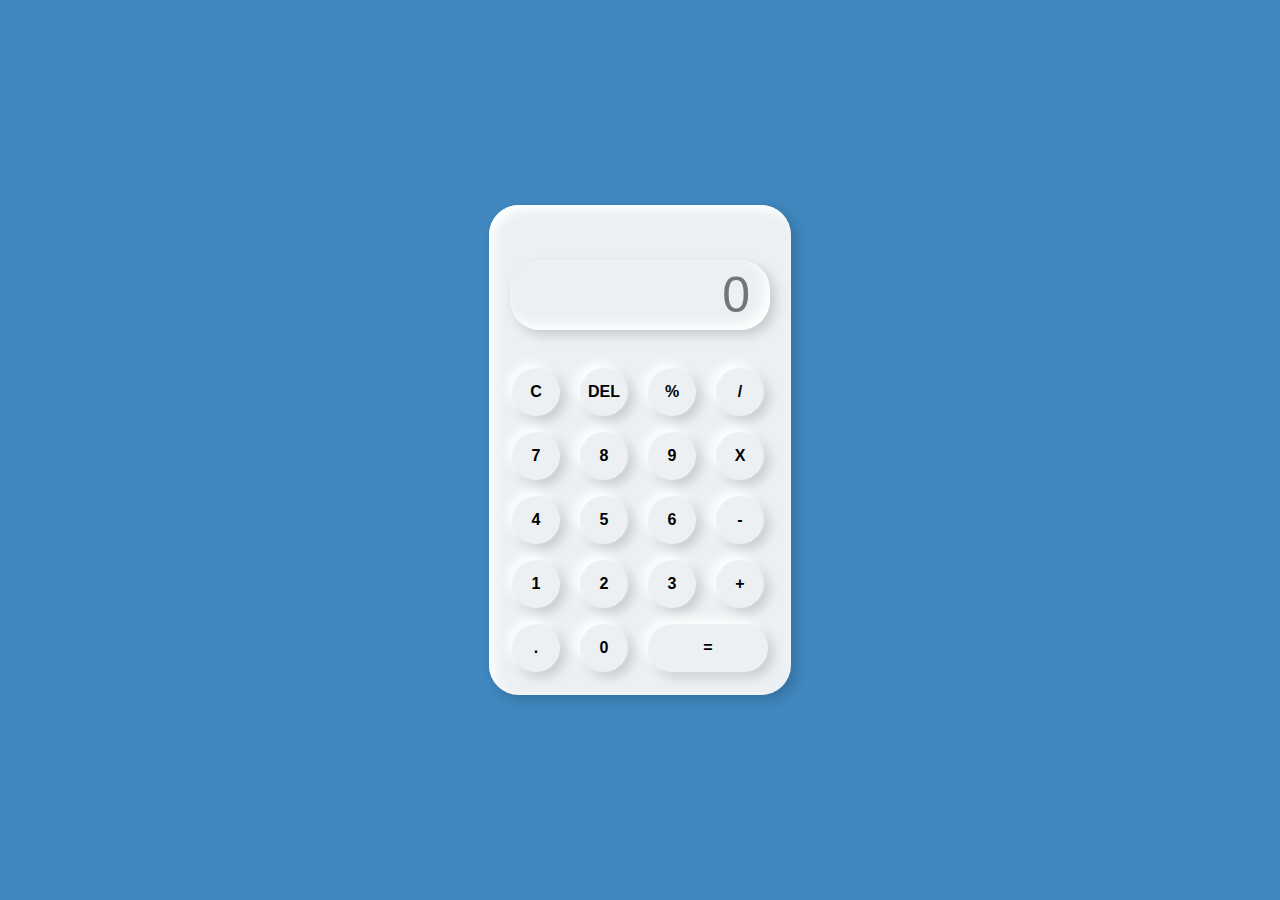
<file: 1.Calculator/index.html>
<!DOCTYPE html>
<html lang="en">

<head>
  <meta charset="UTF-8">
  <meta http-equiv="X-UA-Compatible" content="IE=edge">
  <meta name="viewport" content="width=device-width, initial-scale=1.0">
  <link rel="stylesheet" href="./style.css">
  <title>Basic Calculator</title>
</head>

<body>

  <div class="container">
    <div class="calculator">
      <input type="text" placeholder="0" id="output-screen">
      <button onclick="Clear()">C</button>
      <button onclick="del()">DEL</button>
      <button onclick="display('%')">%</button>
      <button onclick="display('/')">/</button>
      <button onclick="display('7')">7</button>
      <button onclick="display('8')">8</button>
      <button onclick="display('9')">9</button>
      <button onclick="display('*')">X</button>
      <button onclick="display('4')">4</button>
      <button onclick="display('5')">5</button>
      <button onclick="display('6')">6</button>
      <button onclick="display('-')">-</button>
      <button onclick="display('1')">1</button>
      <button onclick="display('2')">2</button>
      <button onclick="display('3')">3</button>
      <button onclick="display('+')">+</button>
      <button onclick="display('.')">.</button>
      <button onclick="display('0')">0</button>
      <button onclick="calculate('=')" class="equal">=</button>
    </div>
  </div>

  <script src="./script.js"></script>
</body>

</html>
</file>
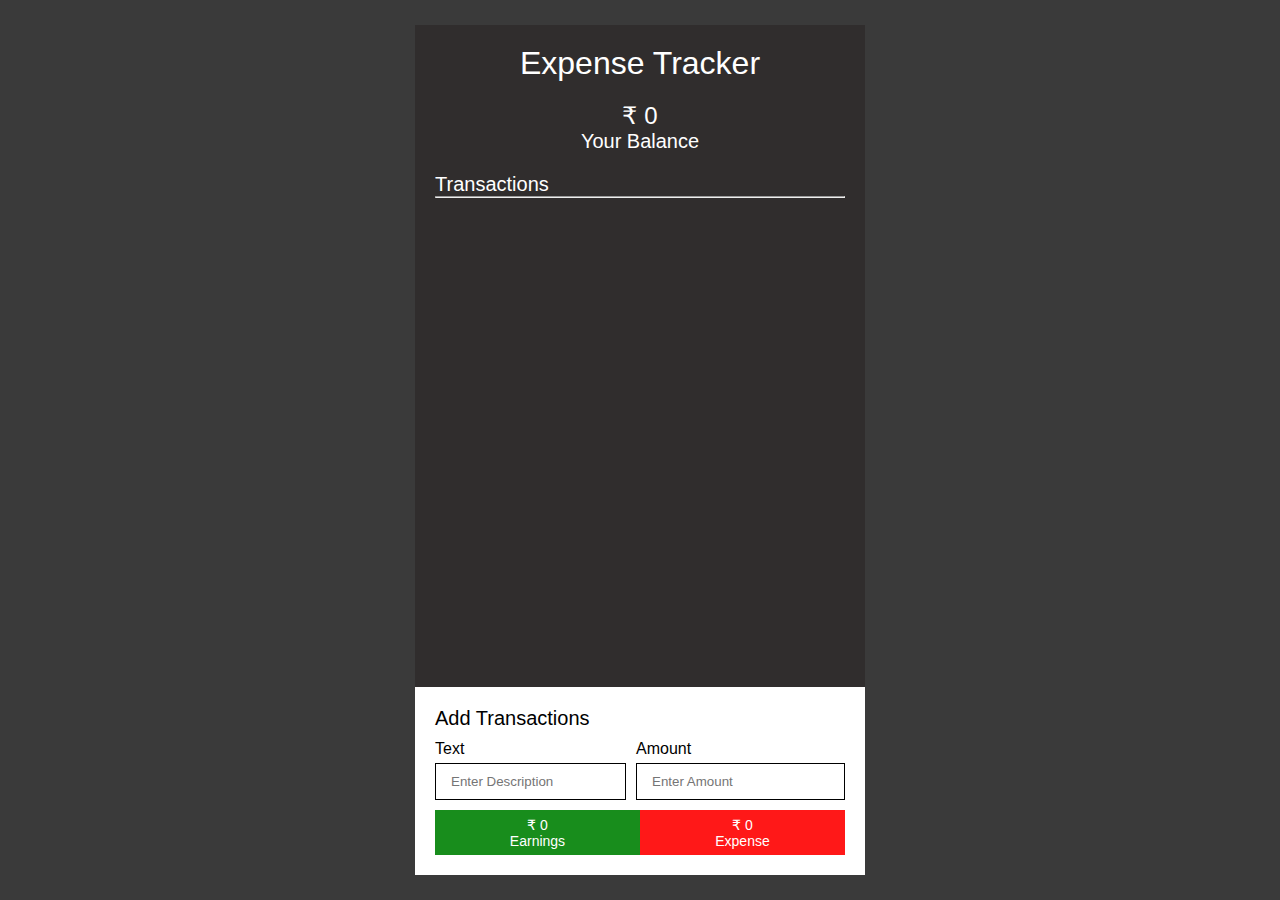
<file: 10.Expense Tracker/index.html>
<!DOCTYPE html>
<html lang="en">

<head>
  <meta charset="UTF-8">
  <meta http-equiv="X-UA-Compatible" content="IE=edge">
  <meta name="viewport" content="width=device-width, initial-scale=1.0">
  <link rel="stylesheet" href="./style.css">
  <title>Expense Tracker</title>
</head>

<body>

  <div class="container">
    <div class="box">
      <section class="box_upper">
        <h1>Expense Tracker</h1>

        <div class="balance">
          <h2 id="netAmount">₹0</h2>
          <h3>Your Balance</h3>
        </div>
      </section>

      <div class="transaction_container">
        <h3>Transactions</h3>
        <hr />

        <div class="transactions">

        </div>
      </div>
      <section class="transaction_form">
        <h3>Add Transactions</h3>
        <form id="transactionForm">
          <div class="inputs">
            <div class="form_control">
              <label for="text">Text</label>
              <input placeholder="Enter Description" type="text" name="text" id="text" />
            </div>
            <div class="form_control">
              <label for="amount">Amount</label>
              <input placeholder="Enter Amount" type="number" name="amount" id="amount" />
            </div>
          </div>

          <div class="buttons_container">
            <button type="submit" id="earnBtn">
              <p id="earning">₹0</p>
              <p>Earnings</p>
            </button>
            <button type="submit" id="expBtn">
              <p id="expense">₹0</p>
              <p>Expense</p>
            </button>
          </div>
        </form>
      </section>
    </div>
  </div>

  <script src="./script.js"></script>
</body>

</html>
</file>
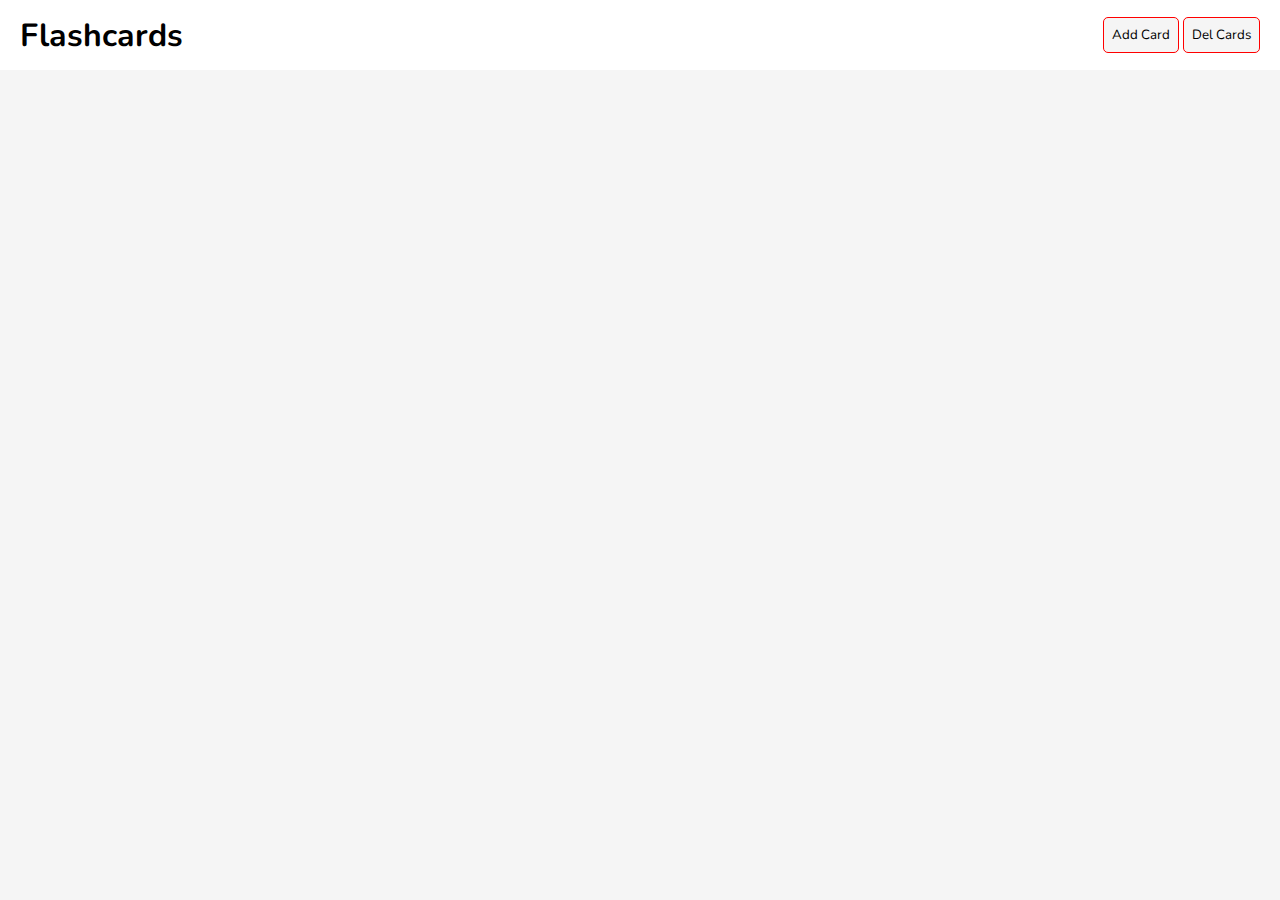
<file: 19.Flash Card Information/index.html>
<!DOCTYPE html>
<html lang="en">

<head>
  <meta charset="UTF-8">
  <meta http-equiv="X-UA-Compatible" content="IE=edge">
  <meta name="viewport" content="width=device-width, initial-scale=1.0">
  <link rel="stylesheet" href="./style.css">
  <title>Flash Card Information</title>
</head>

<body>
  <main>

    <header>
      <div class="container">
        <div id="header">
          <h1>Flashcards</h1>
          <div>
            <button id="show_card_box">Add Card</button>
            <button id="delete_cards">Del Cards</button>
          </div>
        </div>
      </div>
    </header>

    <section>
      <div class="container">
        <div id="create_card">
          <h2>Create Flashcard</h2>
          <label for="question">Question</label>
          <textarea id="question" maxlength="280"></textarea>
          <label for="answer" maxlength="280">Answer</label>
          <br>
          <textarea id="answer"></textarea>
          <div>
            <button id="save_card">Save</button> <button id="close_card_box">Close</button>
          </div>
        </div>
      </div>
    </section>

    <section>
      <div class="container">
        <div id="flashcards"></div>
      </div>
    </section>

  </main>
  <script src="./script.js"></script>
</body>

</html>
</file>
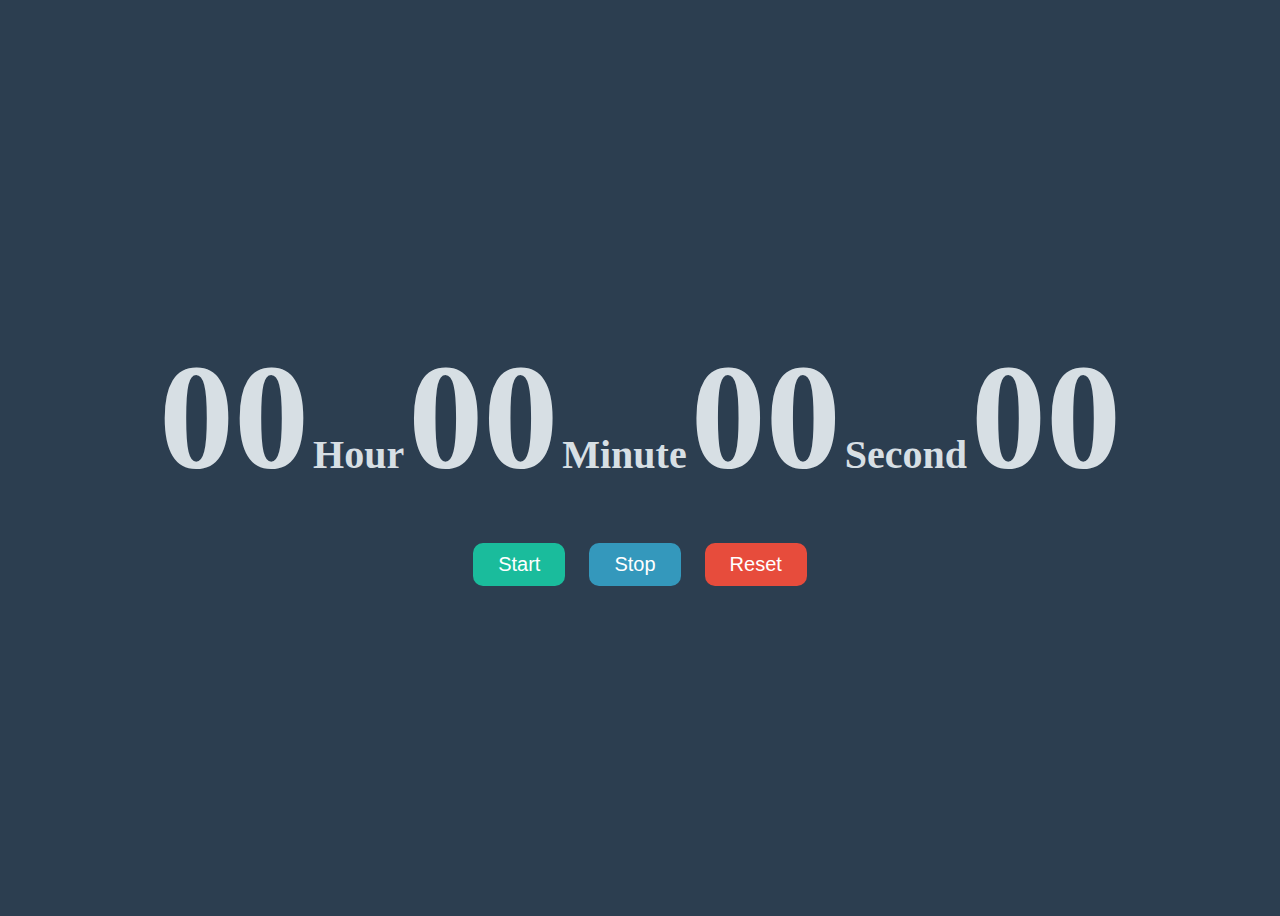
<file: 2.Stopwatch/index.html>
<!DOCTYPE html>
<html lang="en">

<head>
  <meta charset="UTF-8">
  <meta http-equiv="X-UA-Compatible" content="IE=edge">
  <meta name="viewport" content="width=device-width, initial-scale=1.0">
  <link rel="stylesheet" href="./style.css">
  <title>Stopwatch</title>
</head>

<body>

  <div id="container">
    <div id="time">
      <span class="digit" id="hour">00</span>
      <span class="txt">Hour</span>

      <span class="digit" id="minute">00</span>
      <span class="txt">Minute</span>

      <span class="digit" id="second">00</span>
      <span class="txt">Second</span>

      <span class="digit" id="count">00</span>
    </div>
    <div id="btn-container">
      <button class="btn" id="start" onclick="start()">Start</button>
      <button class="btn" id="stop" onclick="stop()">Stop</button>
      <button class="btn" id="reset" onclick="reset()">Reset</button>
    </div>
  </div>

  <script src="./script.js"></script>
</body>

</html>
</file>
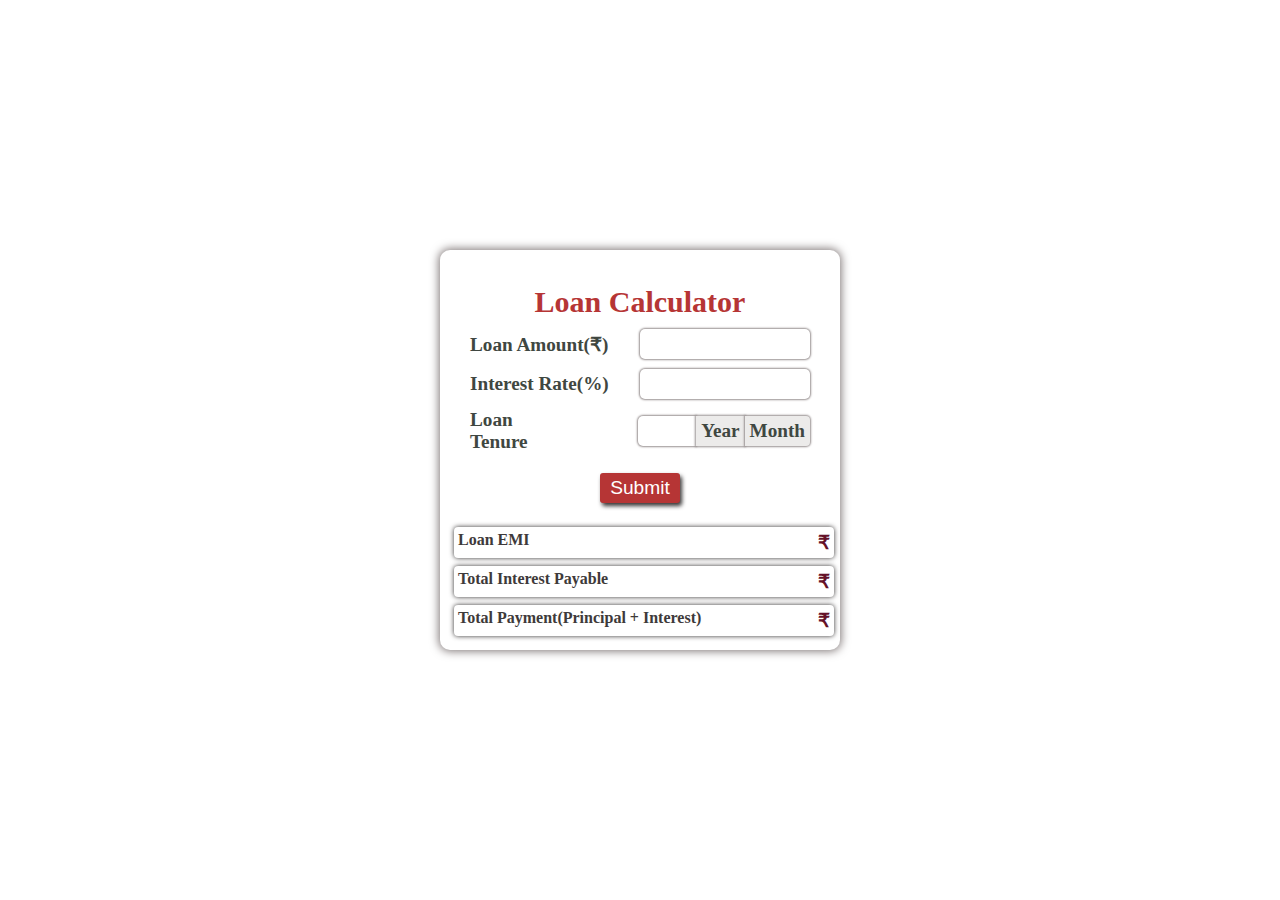
<file: 21.Loan Calculator/index.html>
<!DOCTYPE html>
<html lang="en">

<head>
  <meta charset="UTF-8">
  <meta http-equiv="X-UA-Compatible" content="IE=edge">
  <meta name="viewport" content="width=device-width, initial-scale=1.0">
  <link rel="stylesheet" href="./style.css">
  <title>Loan Calculator</title>
</head>

<body>
  <form class="container">
    <p class="heading">Loan Calculator</p>
    <div class="input-container">
      <label for="amount">Loan Amount(₹)</label>
      <input type="number" id="amount" required>
    </div>
    <div class="input-container">
      <label for="interest">Interest Rate(%)</label>
      <input type="number" id="interest" step="0.01" required>
    </div>

    <div class="input-container loan-tenure-container">
      <label for="loanTenure">Loan Tenure</label>
      <input type="text" id="loanTenure" required>
      <div class="radio-container">
        <input type="radio" name="btn" id="year"><label for="year">Year</label>
        <input type="radio" name="btn" id="month"><label for="month">Month</label>
      </div>
    </div>
    <div class="submit-container">
      <input type="submit" value="Submit" id="calculate">
    </div>

    <div class="output">
      <p>Loan EMI <span id="emi">₹</span></p>
      <p>Total Interest Payable <span id="totalInterest">₹</span></p>
      <p>Total Payment(Principal + Interest)<span id="totalPayment">₹</span> </p>
    </div>
  </form>
  <script src="./script.js"></script>
</body>

</html>
</file>
<file: 1.Calculator/style.css>
* {
  margin: 0;
  padding: 0;
  box-sizing: border-box;
  background-color: #3f87be;
  font-family: sans-serif;
  outline: none;
  cursor: pointer;
}

.container {
  height: 100vh;
  display: flex;
  justify-content: center;
  align-items: center;
}

.calculator {
  background-color: #ecf0f3;
  padding: 15px;
  border-radius: 30px;
  box-shadow: inset 5px 5px 12px #ffffff, 5px 5px 12px rgba(0, 0, 0, 0.16);
  display: grid;
  grid-template-columns: repeat(4, 68px);
}

input {
  grid-column: span 4;
  height: 70px;
  width: 260px;
  background-color: #ecf0f3;
  box-shadow: inset -5px -5px 12px #ffffff, 5px 5px 12px rgba(0, 0, 0, 0.16);
  border: none;
  border-radius: 30px;
  color: rgb(70, 70, 70);
  font-size: 50px;
  text-align: end;
  margin: auto;
  margin-top: 40px;
  margin-bottom: 30px;
  padding: 20px;
}

button {
  height: 48px;
  width: 48px;
  background-color: #ecf0f3;
  box-shadow: -5px -5px 12px #ffffff, 5px 5px 12px rgba(0, 0, 0, 0.16);
  border: none;
  border-radius: 50%;
  margin: 8px;
  font-size: 16px;
  font-weight: bold;
}

.equal {
  width: 120px;
  border-radius: 40px;
  background-color: #ecf0f3;
  box-shadow: -5px -5px 12px #ffffff, 5px 5px 12px rgba(0, 0, 0, 0.16);
}
</file>
<file: 10.Expense Tracker/style.css>
:root {
  --primary: #3a3a3a;
  --primary-dark: #302d2d;
  --green: #008104;
  --red: #ff0000;
}

* {
  margin: 0;
  padding: 0;
  box-sizing: border-box;
}

html {
  font-family: "Poppins", sans-serif;
}

body {
  background-color: var(--primary);
}

.container {
  display: grid;
  place-items: center;
  height: 100vh;
}

.box {
  background-color: white;
  width: 450px;
  height: 850px;
  padding: 20px;
  background-color: var(--primary-dark);
  color: white;
  position: absolute;
}
p {
  font-size: 14px;
}
h1 {
  font-weight: 500;
  font-size: 32px;
}
h2 {
  font-weight: 400;
  font-size: 24px;
}
h3 {
  font-weight: 400;
  font-size: 20px;
}

.box_upper,
.balance {
  display: flex;
  flex-direction: column;
  align-items: center;
}

.balance {
  margin-top: 20px;
}

.transaction_container {
  margin-top: 20px;
}

.transactions {
  margin-top: 10px;
  display: flex;
  flex-direction: column;
  gap: 10px;
}
.transaction {
  background-color: white;
  color: black;
  display: flex;
  flex-direction: column;
}
.transaction .left {
  padding: 7px;
  flex-grow: 1;
  display: flex;
  justify-content: space-between;
  align-items: center;
}
.content {
  display: flex;
}
.lower {
  padding: 10px;
  gap: 10px;
  display: none;
}
.lower img {
  height: 20px;
}
.showTransaction {
  display: flex;
}
.status {
  display: grid;
  place-items: center;
  color: white;
  min-height: 40px;
  min-width: 40px;
}
.credit {
  background-color: var(--green);
}
.debit {
  background-color: var(--red);
}

.transaction_form {
  background-color: white;
  position: absolute;
  bottom: 0;
  left: 0;
  width: 100%;
  color: black;
  padding: 20px;
}
.transaction_form h3 {
  margin-bottom: 10px;
}

.form_control {
  display: flex;
  flex-direction: column;
  gap: 5px;
}
.form_control:first-child {
  flex: 2;
}
.inputs {
  display: flex;
  gap: 10px;
}
form input {
  padding: 10px 15px;
  outline: 1px solid transparent;
  border: 1px solid black;
  width: 100%;
}
form input:focus-visible {
  outline: 1px solid var(--primary-dark);
  border: 1px solid var(--primary-dark);
}

.buttons_container {
  display: flex;
  margin-top: 10px;
}
.buttons_container button {
  width: 100%;
  height: 45px;
  color: white;
  border: none;
  opacity: 0.9;
  transition: 0.3s ease-in-out;
  cursor: pointer;
}
.buttons_container button:hover {
  opacity: 1;
  transition: 0.3s ease-in-out;
}

#earnBtn {
  background-color: var(--green);
}
#expBtn {
  background-color: var(--red);
}

@media (max-width: 500px) {
  .box {
    width: 95%;
  }
}
</file>
<file: 19.Flash Card Information/style.css>
@import url("https://fonts.googleapis.com/css2?family=Nunito&display=swap");

* {
  margin: 0;
  padding: 0;
  box-sizing: border-box;
}

body {
  font-family: "Nunito", sans-serif;
  font-size: 1rem;
  background: whitesmoke;
}

button {
  padding: 8px;
  outline: none;
  cursor: pointer;
  border: 1px solid lightgray;
  border-radius: 5px;
  background: whitesmoke;
}

button:hover {
  background-color: rgba(0, 0, 0, 0.1);
}

.container {
  width: 1280px;
  margin: auto;
}

header {
  background-color: #fff;
}

#header {
  display: flex;
  justify-content: space-between;
  align-items: center;
  min-height: 70px;
  padding: 0 20px;
  background: #fff;
}

#header button {
  font-family: inherit;
  border: 1px solid red;
}

#create_card {
  display: none;
  width: 370px;
  margin: auto;
  padding: 20px;
  margin-top: 10px;
  background: whitesmoke;
  box-shadow: 0px 2px 4px 0px rgba(0, 0, 0, 0.9);
}

#create_card h2 {
  color: black;
  text-align: center;
}

#create_card textarea {
  width: 100%;
  border-radius: 5px;
  font-family: inherit;
  border: 1px solid lightgray;
  resize: none;
}

#create_card button {
  width: fit-content;
}

#flashcards {
  display: flex;
  justify-content: center;
  align-items: center;
  flex-wrap: wrap;
  width: 100%;
  margin: auto;
  margin-top: 10px;
  padding: 0px 10px;
}

.flashcard {
  width: 370px;
  height: 200px;
  word-wrap: break-word;
  margin: 10px;
  background: #fff;
  cursor: pointer;
  box-shadow: 0px 2px 4px 0px rgba(0, 0, 0, 0.9);
  position: relative;
}

.flashcard h2 {
  font-size: 1rem;
}

.fa-minus {
  top: 3%;
  right: 2%;
  position: absolute;
  color: #1a1a1a;
  transition: 0.3s ease-out;
}

.fa-minus:hover {
  color: red;
}

@media (max-width: 1280px) {
  .container {
    width: 100%;
  }
}

@media (max-width: 768px) {
  .flashcard {
    margin: auto;
  }

  .flashcard {
    margin-top: 10px;
    margin-bottom: 10px;
  }
}

@media (max-width: 480px) {
  #header {
    padding: 20px;
    gap: 10px;
    flex-direction: column;
    align-items: center;
  }

  #create_card {
    width: 95%;
  }

  .flashcard {
    width: 100%;
  }
}
</file>
<file: 2.Stopwatch/style.css>
body {
  background-color: #2c3e50;
  display: flex;
  justify-content: center;
  align-items: center;
  height: 100vh;
}

#container {
  color: #d7dfe4;
}

.digit {
  font-size: 150px;
  font-weight: bold;
}

.txt {
  font-size: 40px;
  font-weight: bold;
}

#btn-container {
  text-align: center;
  margin-top: 40px;
}

.btn {
  padding: 10px 25px;
  font-size: 20px;
  margin: 0px 10px;
  color: #fff;
  border: 0px;
  cursor: pointer;
  border-radius: 10px;
}

#start {
  background-color: #1abc9c;
}

#stop {
  background-color: #3498bc;
}

#reset {
  background-color: #e74c3c;
}
</file>
<file: 21.Loan Calculator/style.css>
* {
  margin: 0;
  padding: 0;
  box-sizing: border-box;
}
body {
  display: flex;
  justify-content: center;
  align-items: center;
  min-height: 100vh;
}
.container {
  width: 400px;
  /* height: 300px; */
  border-radius: 10px;
  overflow: hidden;
  box-shadow: 0px 0px 10px 1px rgb(123, 114, 114);
}
.heading {
  text-align: center;
  font-size: 30px;
  font-family: Cambria, Cochin, Georgia, Times, "Times New Roman", serif;
  font-weight: bold;
  color: rgb(182, 53, 53);
  margin-top: 35px;
}
/* Style for all input containers */
.input-container {
  display: flex;
  justify-content: space-between;
  align-items: center;
  margin: 10px 30px;
}
.input-container label {
  font-size: larger;
  color: rgb(63, 71, 65);
  font-weight: bold;
}
.input-container input {
  font-size: larger;
  border: none;
  box-shadow: 0px 0px 2px 1px rgb(152, 145, 145);
  padding: 4px 10px;
  border-radius: 5px;
  font-family: Cambria, Cochin, Georgia, Times, "Times New Roman", serif;
  outline: none;
  width: 50%;
}
.input-container input:hover {
  box-shadow: 0px 0px 2px 1px rgb(37, 34, 34);
}

/* submit button style */
.submit-container {
  margin: 20px;
  display: flex;
  justify-content: center;
}
#calculate {
  padding: 4px 10px;
  font-size: larger;
  background-color: rgb(182, 53, 53);
  border-radius: 3px;
  color: white;
  border: none;
  outline: none;
  box-shadow: 2px 3px 4px rgb(55, 52, 52);
  transition: 0.4s;
  cursor: pointer;
}
#calculate:active {
  box-shadow: none;
  font-size: large;
}

/* Loan duration style */
#loanTenure {
  width: 58px;
  margin-left: 65px;
  margin-right: 0;
  /* background-color: aqua; */
  border-top-right-radius: 0px;
  border-bottom-right-radius: 0px;
}
.radio-container {
  display: flex;
  margin-left: 0;
}
.radio-container input[type="radio"] {
  display: none;
}
.radio-container label {
  background-color: rgb(236, 235, 234);
  padding: 3.7px 5px;
  box-shadow: 0px 0px 2px 1px rgb(152, 145, 145);
  cursor: pointer;
  transition: all 0.3s;
}
#month + label {
  border-top-right-radius: 4px;
  border-bottom-right-radius: 4px;
}
.radio-container label:hover {
  background-color: rgb(116, 101, 101);
  color: white;
}
.radio-container input[type="radio"]:checked + label {
  background-color: rgb(116, 101, 101);
  color: white;
}

/* Output */

.output {
  margin: 10px;
  /* box-shadow: 0px 0px 5px rgb(51, 48, 48); */
  display: flex;
  flex-direction: column;
  /* display: none; */
}
.output p {
  font-size: 16px;
  border-radius: 4px;
  padding: 4px;
  margin: 4px;
  width: 100%;
  box-shadow: 0px 0px 5px rgb(51, 48, 48);
  color: rgb(62, 58, 58);
  font-weight: 550;
}
.output p span {
  float: right;
  word-wrap: break-word;
  color: rgb(101, 17, 41);
  font-weight: bolder;
  font-size: larger;
}
</file>
